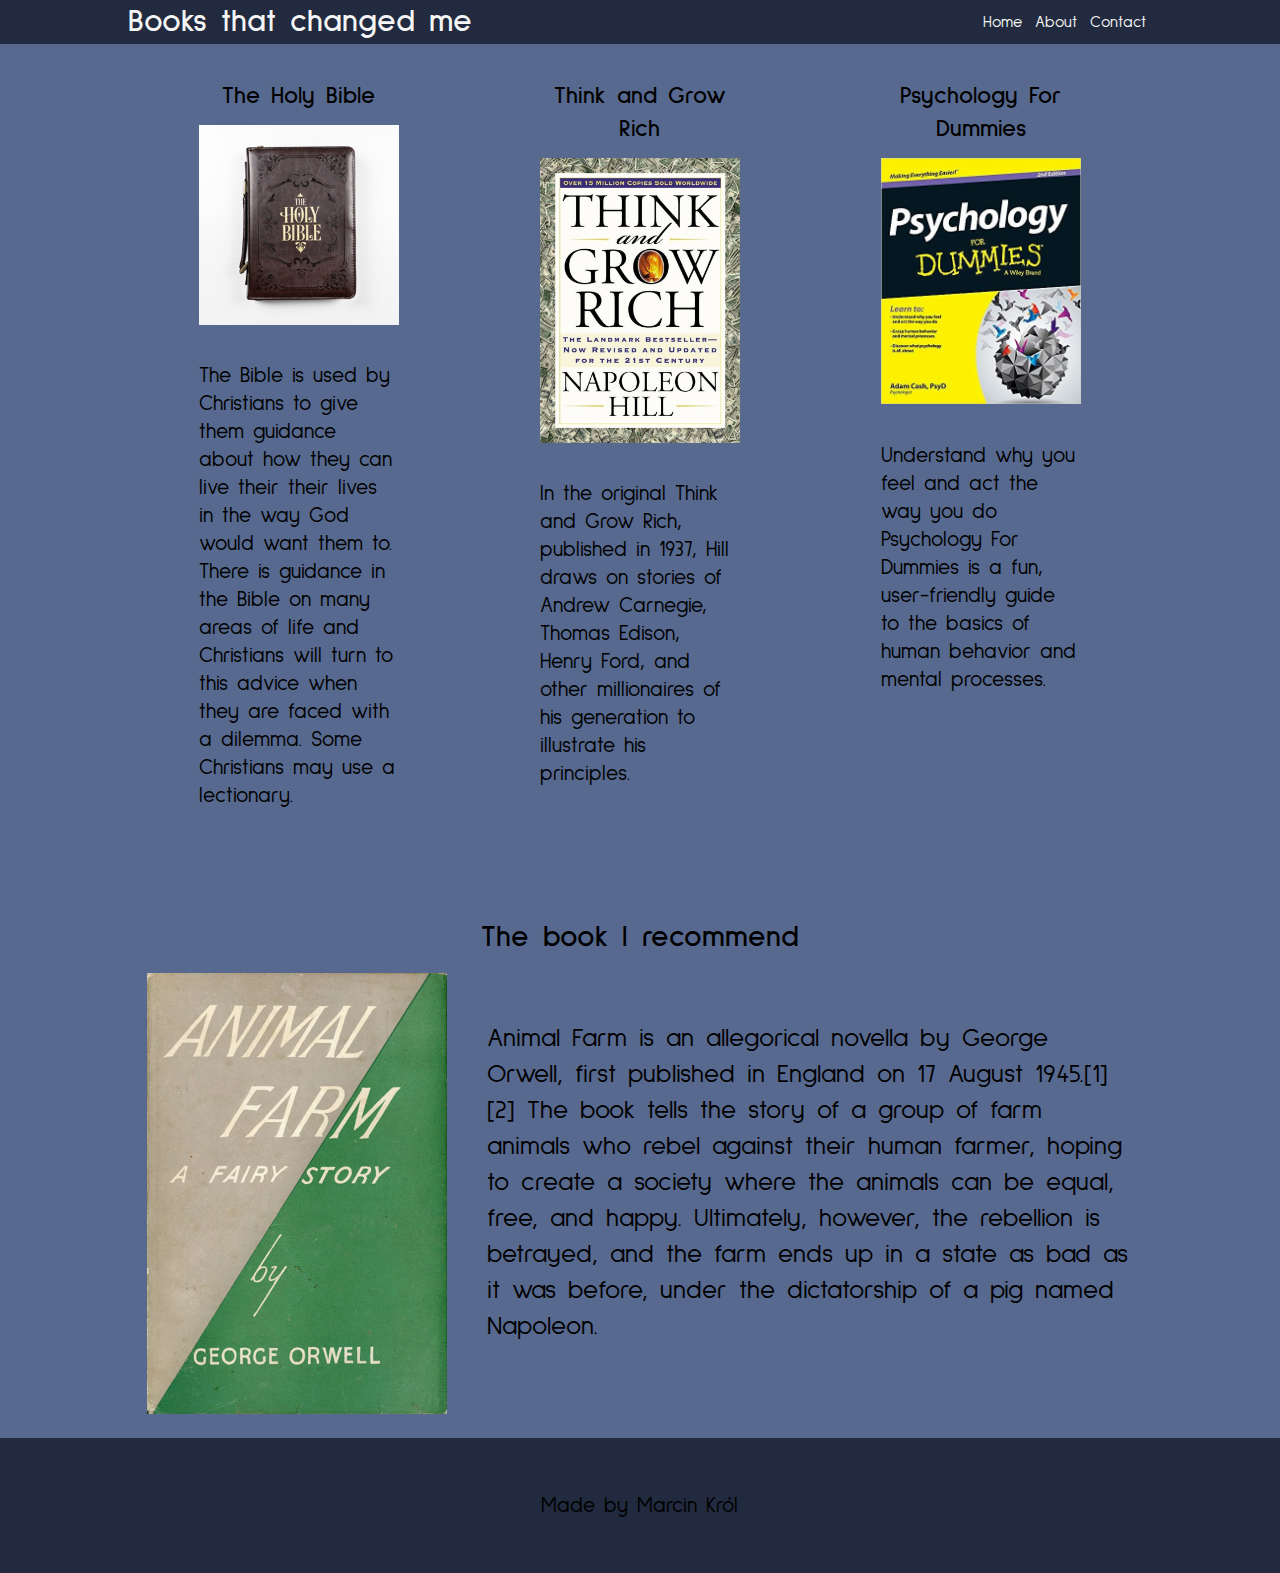
<file: index.html>
<html>
    <head>
        <title>Home</title>
        <meta name="viewport" content="width=device-width, initial-scale=1">
        <link rel="stylesheet" type="text/css" href="index.css">
        <!-- Fonts -->
        <link rel="preconnect" href="https://fonts.googleapis.com">
        <link rel="preconnect" href="https://fonts.gstatic.com" crossorigin>
        <link href="https://fonts.googleapis.com/css2?family=Smythe&family=Sulphur+Point:wght@300;400;700&display=swap" rel="stylesheet">
    </head>
    <body>
        <header>
            <div class="container">
                <h1>Books that changed me</h1>
                <nav>
                    <ul>
                        <li><a href="index">Home</a></li>
                        <li><a href="about">About</a></li>
                        <li><a href="contact">Contact</a></li>
                    </ul>
                </nav>
            </div>
        </header>
        <main>
            <section class="section-one">
                <div class="container">
                    <div>
                        <h2>The Holy Bible</h2>
                        <img src="img/bib.jpg" alt="Bible book cover">
                        <p>The Bible is used by Christians to give them guidance about how they can live their their lives in the way God would want them to. There is guidance in the Bible on many areas of life and Christians will turn to this advice when they are faced with a dilemma. Some Christians may use a lectionary.</p>
                    </div>
                    <div>
                        <h2>Think and Grow Rich</h2>
                        <img src="img/nh.jpg" alt="Psychology For Dummies by Adam Cash book cover">
                        <p>In the original Think and Grow Rich, published in 1937, Hill draws on stories of Andrew Carnegie, Thomas Edison, Henry Ford, and other millionaires of his generation to illustrate his principles.</p>
                    </div>
                    <div>
                        <h2>Psychology For Dummies</h2>
                        <img src="img/dum.jpg" alt="Think and Grow Rich by Napoleon Hill book cover">
                        <p>Understand why you feel and act the way you do Psychology For Dummies is a fun, user-friendly guide to the basics of human behavior and mental processes.</p>
                    </div>
                </div>
            </section>
            <section class="section-two">
                <h2>The book I recommend</h2>
                <div class="container">
                    <img src="img/farm.jpg" alt="Animal Farm by George Orwell book cover">
                    <p>Animal Farm is an allegorical novella by George Orwell, first published in England on 17 August 1945.[1][2] The book tells the story of a group of farm animals who rebel against their human farmer, hoping to create a society where the animals can be equal, free, and happy. Ultimately, however, the rebellion is betrayed, and the farm ends up in a state as bad as it was before, under the dictatorship of a pig named Napoleon.</p>
                </div>
            </section>
            <footer>
                <div class="container">
                    <p>Made by Marcin Król</p>
                </div>
            </footer>
        </main>
    </body>
</html>
</file>
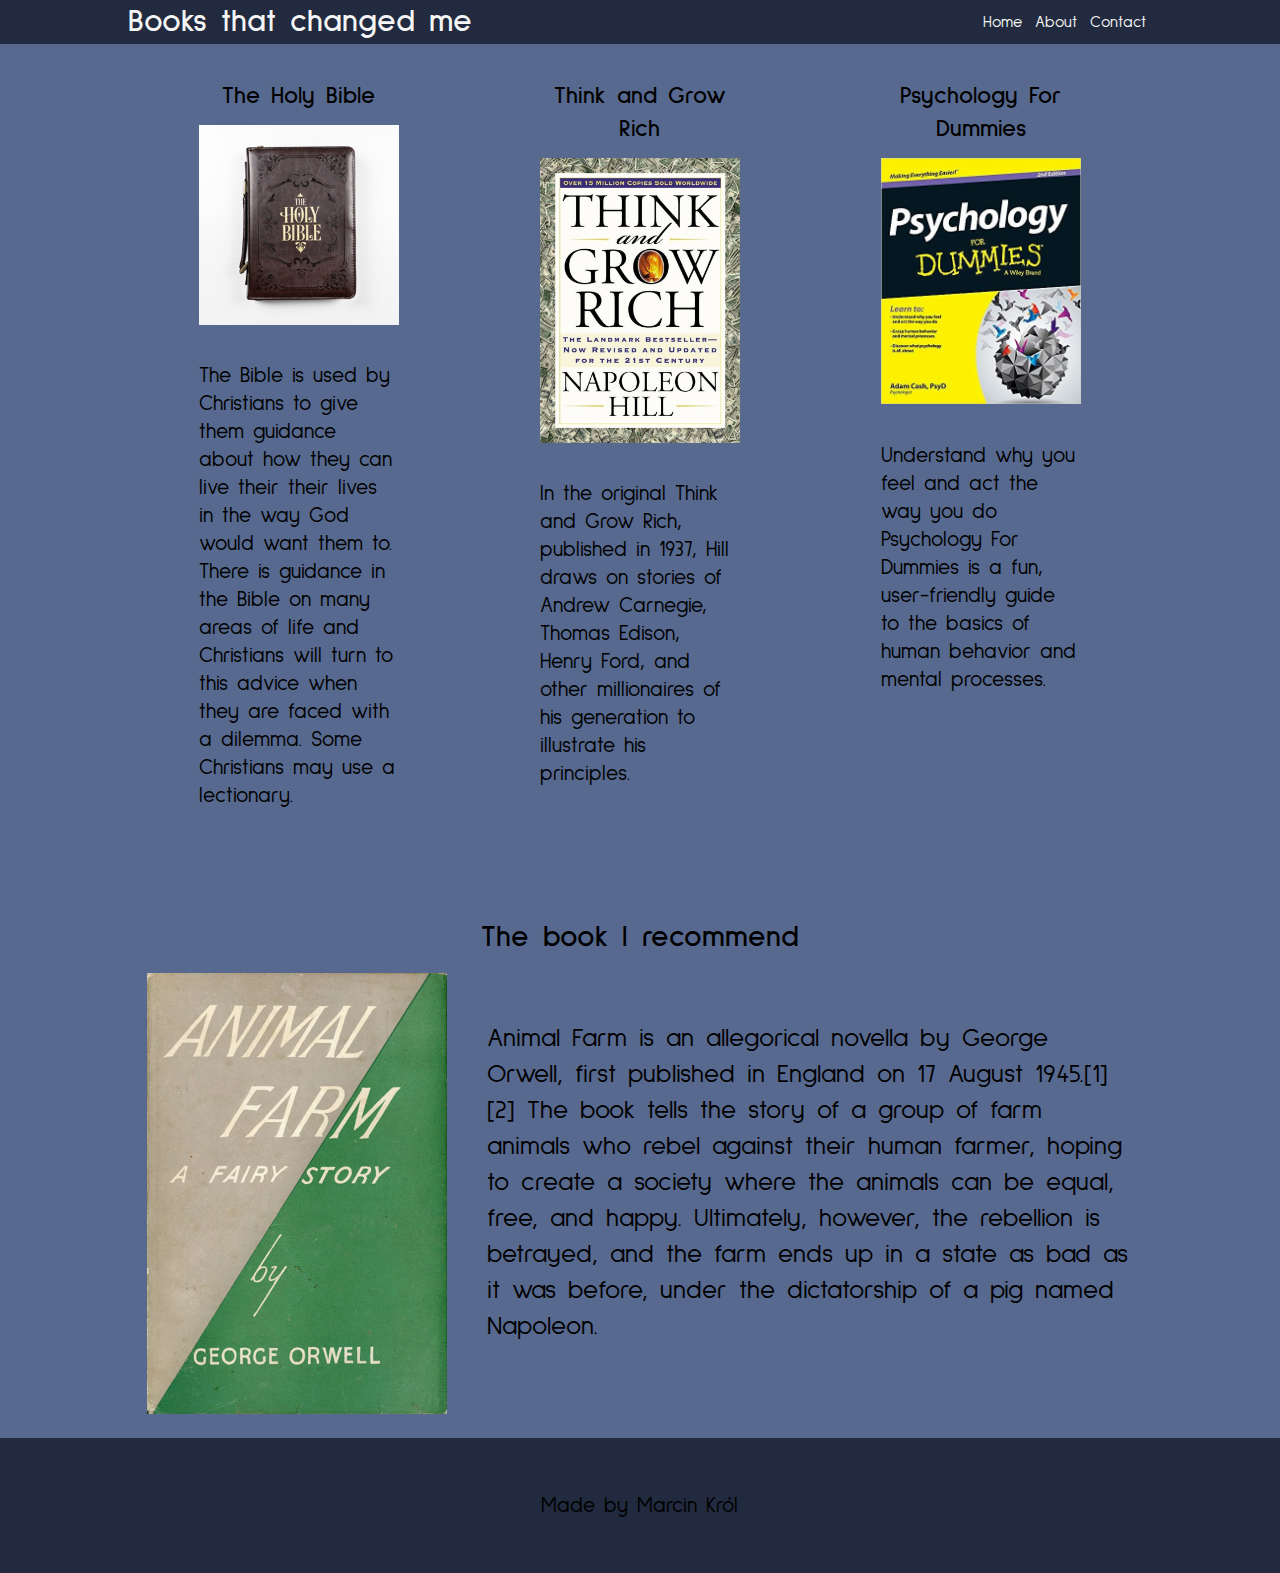
<file: main.html>
<html>
    <head>
        <title>Home</title>
        <meta name="viewport" content="width=device-width, initial-scale=1">
        <link rel="stylesheet" type="text/css" href="main.css">
        <!-- Fonts -->
        <link rel="preconnect" href="https://fonts.googleapis.com">
        <link rel="preconnect" href="https://fonts.gstatic.com" crossorigin>
        <link href="https://fonts.googleapis.com/css2?family=Smythe&family=Sulphur+Point:wght@300;400;700&display=swap" rel="stylesheet">
    </head>
    <body>
        <header>
            <div class="container">
                <h1>Books that changed me</h1>
                <nav>
                    <ul>
                        <li><a href="index">Home</a></li>
                        <li><a href="about">About</a></li>
                        <li><a href="contact">Contact</a></li>
                    </ul>
                </nav>
            </div>
        </header>
        <main>
            <section class="section-one">
                <div class="container">
                    <div>
                        <h2>The Holy Bible</h2>
                        <img src="img/bib.jpg" alt="Bible book cover">
                        <p>The Bible is used by Christians to give them guidance about how they can live their their lives in the way God would want them to. There is guidance in the Bible on many areas of life and Christians will turn to this advice when they are faced with a dilemma. Some Christians may use a lectionary.</p>
                    </div>
                    <div>
                        <h2>Think and Grow Rich</h2>
                        <img src="img/nh.jpg" alt="Psychology For Dummies by Adam Cash book cover">
                        <p>In the original Think and Grow Rich, published in 1937, Hill draws on stories of Andrew Carnegie, Thomas Edison, Henry Ford, and other millionaires of his generation to illustrate his principles.</p>
                    </div>
                    <div>
                        <h2>Psychology For Dummies</h2>
                        <img src="img/dum.jpg" alt="Think and Grow Rich by Napoleon Hill book cover">
                        <p>Understand why you feel and act the way you do Psychology For Dummies is a fun, user-friendly guide to the basics of human behavior and mental processes.</p>
                    </div>
                </div>
            </section>
            <section class="section-two">
                <h2>The book I recommend</h2>
                <div class="container">
                    <img src="img/farm.jpg" alt="Animal Farm by George Orwell book cover">
                    <p>Animal Farm is an allegorical novella by George Orwell, first published in England on 17 August 1945.[1][2] The book tells the story of a group of farm animals who rebel against their human farmer, hoping to create a society where the animals can be equal, free, and happy. Ultimately, however, the rebellion is betrayed, and the farm ends up in a state as bad as it was before, under the dictatorship of a pig named Napoleon.</p>
                </div>
            </section>
            <footer>
                <div class="container">
                    <p>Made by Marcin Król</p>
                </div>
            </footer>
        </main>
    </body>
</html>
</file>
<file: index.css>
body {
    padding: 0;
    margin: 0;
    font-family: 'Sulphur Point', sans-serif;
}
header{
    background-color: #212A3E;
    color: whitesmoke;
    display: block;
    text-align: center;
    font-size: 1.5em;
}
section {
    background-color: #57698e;
} 
footer {
    background-color: #212A3E;
    
    padding: 1rem;
    text-align: center;
}
.container {
    width: 80%;
    margin: 0 auto;

}
ul {
    list-style-type: none;
    padding: 0;
    margin: 0;
}
li {
    padding: 0.4em;
}
nav a {
    display: block;
    text-decoration: none;
    color: whitesmoke;
}
h1, h2, p {
    padding: 0;
    margin: 0;
}
h2{
    display: block;
    text-align: center;
    padding: 1.5em 0 0.5em 0;
}

img {
    display: block;
    margin: 0 auto;
    width: 30%;
    min-width: 200px;
}

.section-two img{
    width: 100%;
    max-width: 300px;
}

.section-two .container, .section-one .container {
    display: block;
   
}

a:active, a:hover {
    color: #9BA4B5;
    border-top: 1px solid #9BA4B5;
    border-bottom: 1px solid #9BA4B5;
}
div p{
    padding: 1.5em 0 1.5em 0;
}

@media (min-width: 800px) {
    header {
        font-size: 1em;
    }
     header .container {
        display: flex;
        justify-content: space-between;
        align-items: center;
    }
    nav ul {
        display: flex;
    }
    .section-two .container {
        display: flex;
        gap: 2em;
    }
    .section-one .container{
        display: flex;
        justify-content: space-around;
    }
    .container div {
        max-width: 200px;
    }
    div p{
        font-size: 1em;
        padding: 1.8em 0 1.8em 0;
    }
    .section-two{
        font-size: 1.25em;
        padding: 1.2em;
    }
    .section-two img{
        min-width: 300px;
    }

}
@media (min-width: 1000px){
    div p{
        font-size: 1.3em;
        padding: 1.8em 0 1.8em 0;
    }
}

@media (max-width: 800px) {
    .container div{
        border-bottom: 1px solid #9BA4B5;
    }
}
</file>
<file: main.css>
body {
    padding: 0;
    margin: 0;
    font-family: 'Sulphur Point', sans-serif;
}
header{
    background-color: #212A3E;
    color: whitesmoke;
    display: block;
    text-align: center;
    font-size: 1.5em;
}
section {
    background-color: #57698e;
} 
footer {
    background-color: #212A3E;
    
    padding: 1rem;
    text-align: center;
}
.container {
    width: 80%;
    margin: 0 auto;

}
ul {
    list-style-type: none;
    padding: 0;
    margin: 0;
}
li {
    padding: 0.4em;
}
nav a {
    display: block;
    text-decoration: none;
    color: whitesmoke;
}
h1, h2, p {
    padding: 0;
    margin: 0;
}
h2{
    display: block;
    text-align: center;
    padding: 1.5em 0 0.5em 0;
}

img {
    display: block;
    margin: 0 auto;
    width: 30%;
    min-width: 200px;
}

.section-two img{
    width: 100%;
    max-width: 300px;
}

.section-two .container, .section-one .container {
    display: block;
   
}

a:active, a:hover {
    color: #9BA4B5;
    border-top: 1px solid #9BA4B5;
    border-bottom: 1px solid #9BA4B5;
}
div p{
    padding: 1.5em 0 1.5em 0;
}

@media (min-width: 800px) {
    header {
        font-size: 1em;
    }
     header .container {
        display: flex;
        justify-content: space-between;
        align-items: center;
    }
    nav ul {
        display: flex;
    }
    .section-two .container {
        display: flex;
        gap: 2em;
    }
    .section-one .container{
        display: flex;
        justify-content: space-around;
    }
    .container div {
        max-width: 200px;
    }
    div p{
        font-size: 1em;
        padding: 1.8em 0 1.8em 0;
    }
    .section-two{
        font-size: 1.25em;
        padding: 1.2em;
    }
    .section-two img{
        min-width: 300px;
    }

}
@media (min-width: 1000px){
    div p{
        font-size: 1.3em;
        padding: 1.8em 0 1.8em 0;
    }
}

@media (max-width: 800px) {
    .container div{
        border-bottom: 1px solid #9BA4B5;
    }
}
</file>
